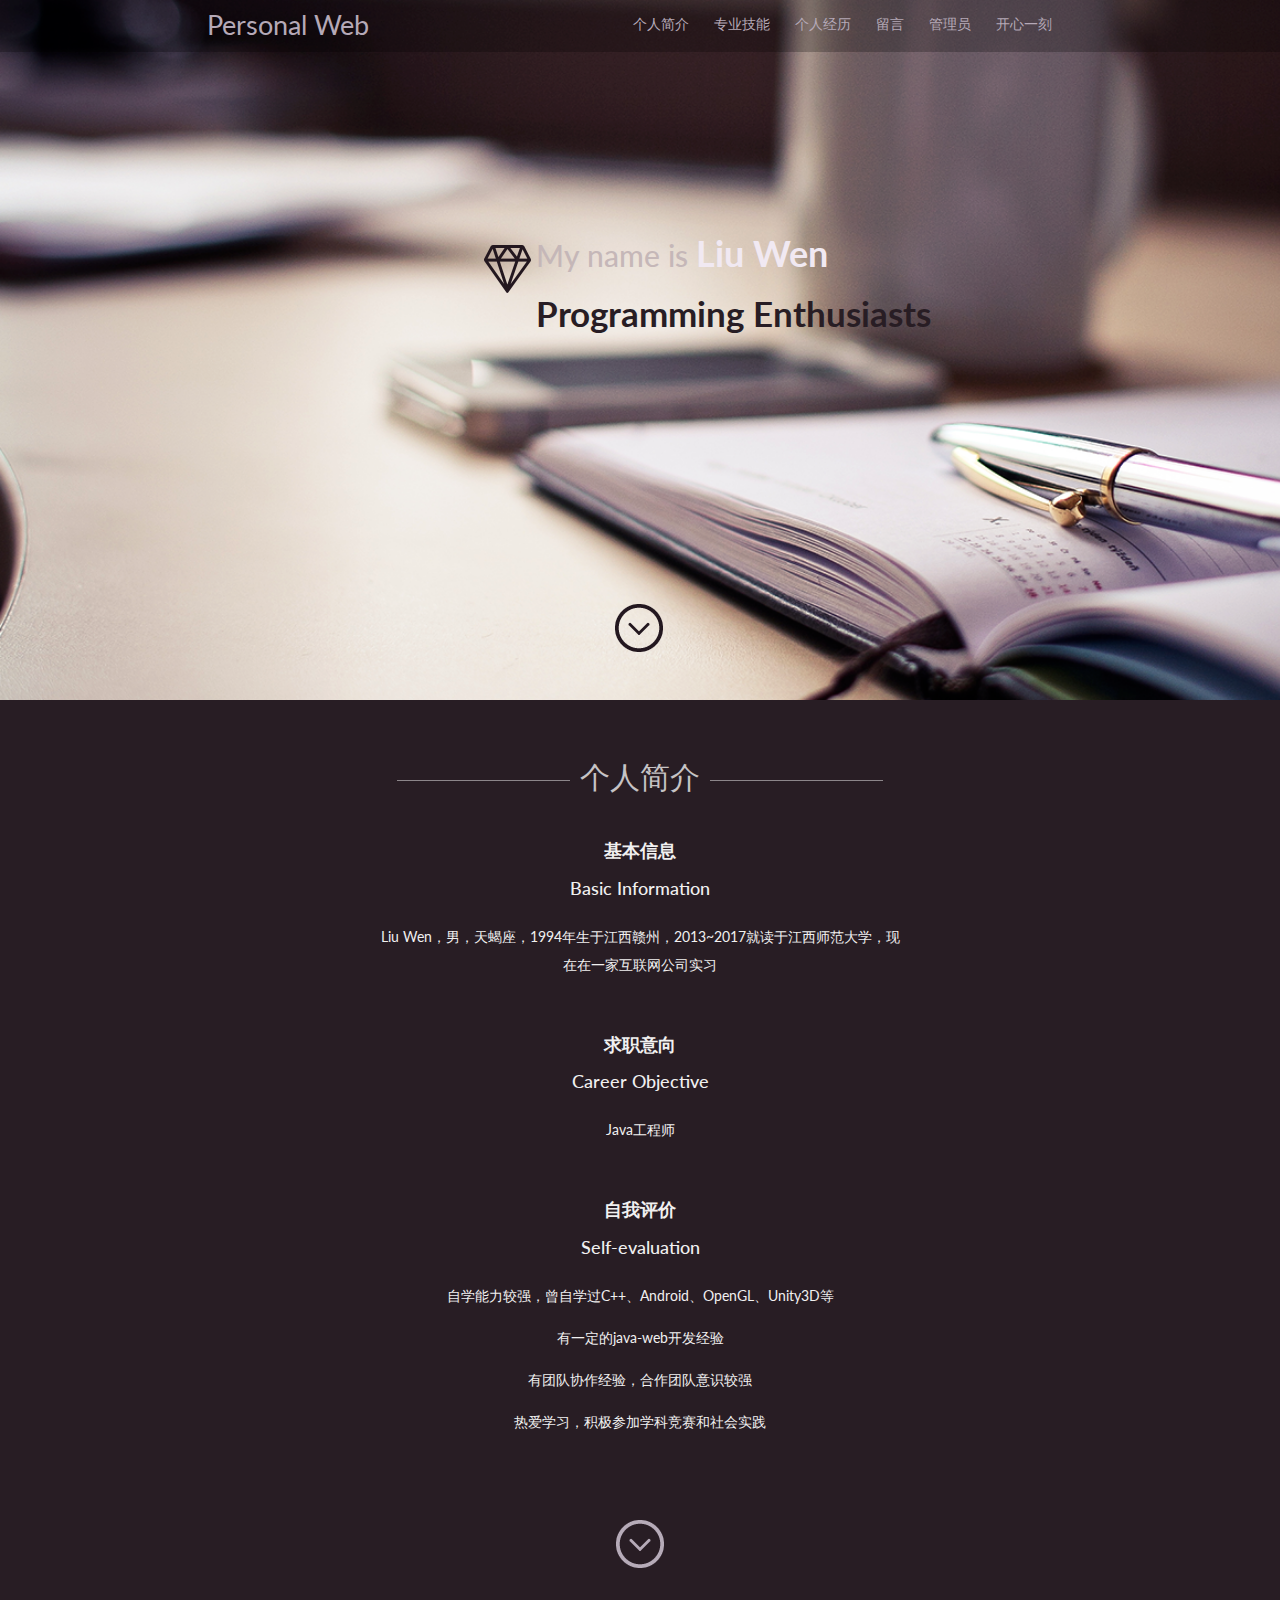
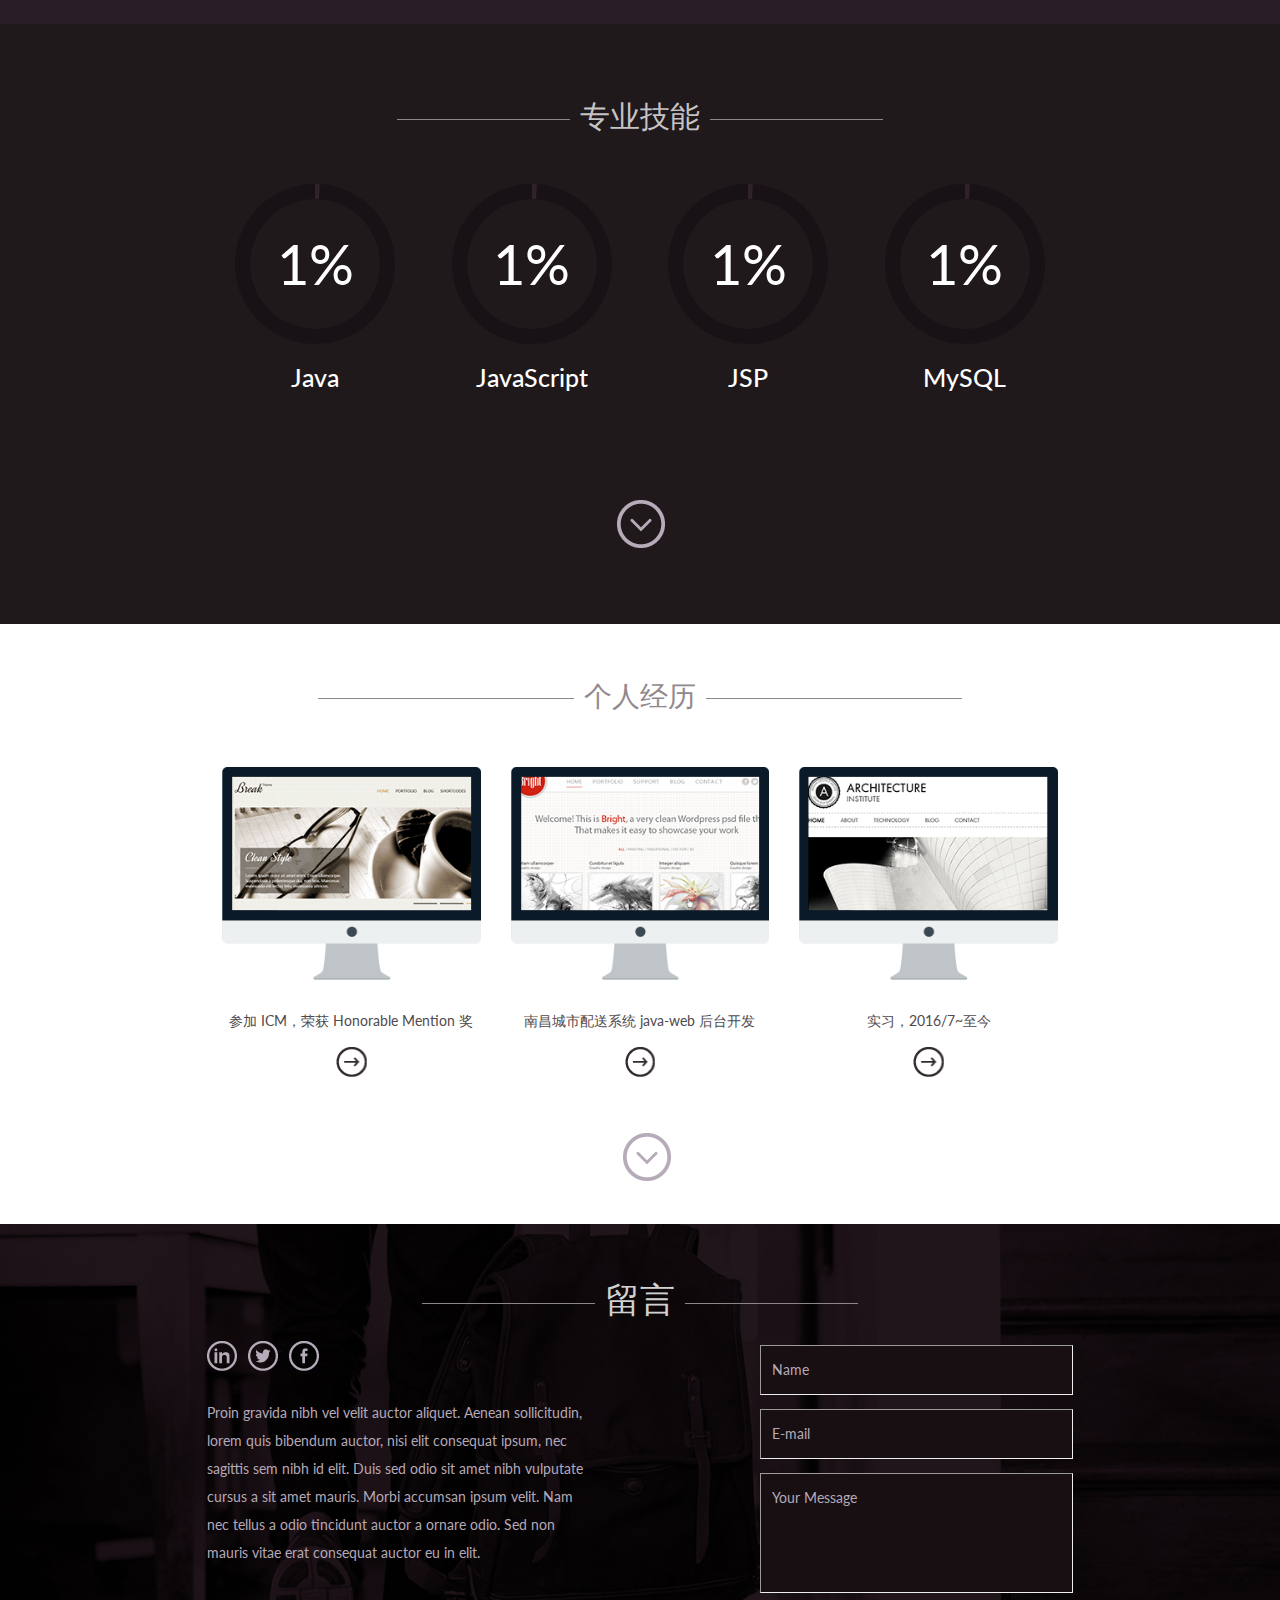
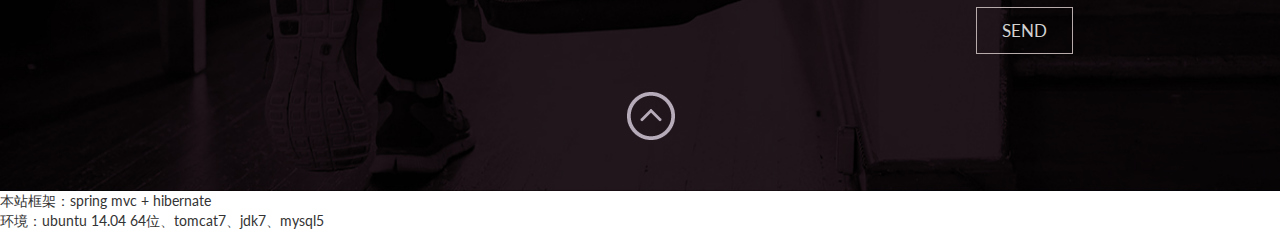
<file: src/main/webapp/index.html>
<!DOCTYPE html PUBLIC "-//W3C//DTD HTML 4.01 Transitional//EN" "http://www.w3.org/TR/html4/loose.dtd">
<html>
<head>
    <link rel="Shortcut Icon" href="images/cartoon_s.jpg">
    <meta http-equiv="Content-Type" content="text/html; charset=UTF-8">
    <title>LiuWen's Web</title>
    <script src="js/jquery.min.js"> </script>
    <script src="js/myjs.js"> </script>
    <link href="css/bootstrap.css" rel='stylesheet' type='text/css' />
    <link href="css/style.css" rel="stylesheet" type="text/css" media="all" />
    <link href='http://fonts.googleapis.com/css?family=Lato:100,300,400,700,900' rel='stylesheet' type='text/css'>
    <meta name="viewport" content="width=device-width, initial-scale=1">
    <script type="application/x-javascript"> addEventListener("load", function() { setTimeout(hideURLbar, 0); }, false); function hideURLbar(){ window.scrollTo(0,1); } </script>
    <!---- start-smoth-scrolling---->
    <script type="text/javascript" src="js/move-top.js"></script>
    <script type="text/javascript" src="js/easing.js"></script>
    <script type="text/javascript">
        jQuery(document).ready(function($) {
            $(".scroll").click(function(event){
                event.preventDefault();
                $('html,body').animate({scrollTop:$(this.hash).offset().top},1000);
            });
        });
    </script>
    <!---- start-smoth-scrolling---->
</head>
<body>
<!--<% String path =  request.getContextPath(); %>-->
<!------headerbg starts--------->
<div id="top-top" class="headerbg">
    <!------header starts--------->
    <div class="header">
        <!------container starts--------->
        <div class="container">
            <div class="logo">
                <a href="#">Personal Web</a>
            </div>
            <!------Navigation starts--------->
            <div class="nav">
                <ul>
                    <li><a class="scroll" href="#about">个人简介</a></li>
                    <li><a class="scroll" href="#skills">专业技能</a></li>
                    <li><a class="scroll" href="#port">个人经历</a></li>
                    <li><a class="scroll" href="#contact">留言</a></li>
                    <li><a href="/user/admin">管理员</a></li>
                    <li><a href="/joke/list">开心一刻</a></li>
                </ul>
            </div>
            <!------Navigation ends-------->
            <div class="clear"></div>
        </div>
        <!------container ends--------->
    </div>
    <!------header ends--------->
    <!------Banner starts--------->
    <div class="banner">
        <div class="container">
            <div class="banner-info">
                <div class="bannerlogo">
                    <img src="images/diamond.png">
                </div>
                <div class="bannerhead">
                    <h2>My name is <span>Liu Wen</span></h2>
                    <h3>Programming Enthusiasts</h3>
                    <a class="downarrow scroll" href="#about"><span> </span></a>
                </div>
            </div>
            <div class="clear"></div>
        </div>
    </div>
    <!------Banner ends-------->
</div>
<!------Headerbg ends-------->
<!------Content starts--------->
<div class="content">
    <!------About starts--------->
    <div id="about" class="about">
        <div class="container">
            <div class="header-section text-center">
                <h2><span> </span>个人简介<span> </span></h2>
            </div>
            <span><p></p></span>

            <div class="years">
                <h4><b>基本信息</b></h4>
                <span><h4>Basic Information</h4></span>
                <p>Liu Wen，男，天蝎座，1994年生于江西赣州，2013~2017就读于江西师范大学，现在在一家互联网公司实习</p>
            </div>

            <div class="years">
                <h4><b>求职意向</b></h4>
                <span><h4>Career Objective</h4></span>
                <p>Java工程师</p>
            </div>

            <div class="years">
                <h4><b>自我评价</b></h4>
                <span><h4>Self-evaluation</h4></span>
                <p>自学能力较强，曾自学过C++、Android、OpenGL、Unity3D等</p>
                <p>有一定的java-web开发经验</p>
                <p>有团队协作经验，合作团队意识较强</p>
                <p>热爱学习，积极参加学科竞赛和社会实践</p>
            </div>
            <a class="arrow scroll" href="#skills"><span> </span></a>
        </div>
    </div>
    <!------About Ends--------->

    <!------SKILLS Starts--------->
    <div id="skills" class="skills">
        <div class="container">
            <div class="skills-grids">
                <div class="skill-section text-center">
                    <h2><span> </span>专业技能<span> </span></h2>
                </div>
                <div class="services_grids">
                    <div id="canvas">
                        <div class="skill-grids text-center">
                            <div class="col-md-3">
                                <div class="skill-grid">
                                    <div class="circle" id="circles-0"></div>
                                    <h3>Java</h3>
                                </div>
                            </div>
                            <div class="col-md-3">
                                <div class="skill-grid">
                                    <div class="circle" id="circles-1"></div>
                                    <h3>JavaScript</h3>
                                </div>
                            </div>
                            <div class="col-md-3">
                                <div class="skill-grid">
                                    <div class="circle" id="circles-2"></div>
                                    <h3>JSP</h3>
                                </div>
                            </div>
                            <div class="col-md-3">
                                <div class="skill-grid">
                                    <div class="circle" id="circles-3"></div>
                                    <h3>MySQL</h3>
                                </div>
                            </div>
                            <div class="clearfix"> </div>
                        </div>
                    </div>
                </div>
                <!---->
                <script type="text/javascript" src="js/circles.js"></script>
                <script>
                    var colors = [
                        ['#181115', '#30222A'], ['#181115', '#30222A'], ['#181115', '#30222A'], ['#181115', '#30222A']
                    ];
                    var percents = [1, 1, 1, 1];
                    for (var i = 0; i < 8; i++) {
                        var child = document.getElementById('circles-' + i),
                                percentage = percents[i];

                        Circles.create({
                            id:         child.id,
                            percentage: percentage,
                            radius:     80,
                            width:      15,
                            number:   	percentage,
                            text:       '%',
                            colors:     colors[i]
                        });
                    }

                </script>

                <!--/-->
            </div>
        </div>
        <a class="down scroll" href="#port"><span> </span></a>
    </div>
</div>
<!------SKILLS Ends--------->
<!------PORTFOLIO Starts--------->
<div id="port" class="Portfolio">
    <div class="Portfolio-section text-center">
        <h2><span> </span>个人经历<span> </span></h2>
    </div>
    <div class="container">
        <div class="portfolio-grids">
            <div class="portfolio-grid col-md-4">
                <a href='/html/icmhonor.html'><img src="images/monitr2.png"></a>
                <p>参加 ICM，荣获 Honorable Mention 奖</p>
                <a class="rightarrow" href="/html/icmhonor.html"><span> </span></a>
            </div>
            <div class="portfolio-grid col-md-4">
                <a href="http://www.56tp.cn/"><img src="images/monitr3.png"></a>
                <p>南昌城市配送系统 java-web 后台开发</p>
                <a class="rightarrow" href="http://www.56tp.cn/"><span> </span></a>
            </div>
            <div class="portfolio-grid col-md-4">
                <a href="/html/internship.html"><img src="images/monitr1.png"></a>
                <p>实习，2016/7~至今</p>
                <a class="rightarrow" href="/html/internship.html"><span> </span></a>
            </div>
            <div class="clear"> </div>
        </div>
        <a class="portdown scroll" href="#contact"><span> </span></a>

    </div>
</div>
</div>
<!------Content Ends-------->
<!------FOOTER Starts----------->
<div  id="contact" class="footer">
    <div class="container">

        <div class="contact-section text-center">
            <h2><span> </span>留言<span> </span></h2>
        </div>
        <div class="row">

            <div class="col-md-6">
                <div class="footer-left">
                    <div class="social-icons">
                        <a href="#"><img src="images/in.png"></a>
                        <a href="#"><img src="images/twt.png"></a>
                        <a href="#"><img src="images/fb.png"></a>
                    </div>
                    <p>Proin gravida nibh vel velit auctor aliquet. Aenean sollicitudin, lorem
                        quis bibendum auctor, nisi elit consequat ipsum, nec sagittis sem nibh
                        id elit. Duis sed odio sit amet nibh vulputate cursus a sit amet mauris.
                        Morbi accumsan ipsum velit. Nam nec tellus a odio tincidunt auctor a
                        ornare odio. Sed non  mauris vitae erat consequat auctor eu in elit.</p>
                </div>
            </div>

            <div class="col-md-6">
                <div class="footer-right">
                    <div class="form">
                        <form action="/message/add" method="post" onsubmit="return onSubmitCheck()">
                            <input type="text" class="text" name="name" value="Name" onfocus="this.value = '';" onblur="if (this.value == '') {this.value = 'Name';}">
                            <input type="text" class="text" id="eMail" name="email" value="E-mail" onfocus="this.value = '';" onblur="if (this.value == '') {this.value = 'E-mail';}">
                            <textarea rows="2" cols="70" id="message" name="mes" onfocus="if(this.value == 'Your Message') this.value='';" onblur="if(this.value == '') this.value='Your Message';" >Your Message</textarea>
                            <div class="clear"> </div>
                            <input type="submit" value="SEND">
                        </form>
                    </div>
                </div>
                <div class="clear"></div>
            </div>
        </div>
    </div>
    <a class="up scroll" href="#top-top"><span> </span></a>
</div>
本站框架：spring mvc + hibernate<br>
环境：ubuntu 14.04 64位、tomcat7、jdk7、mysql5

</body>
<script type="text/javascript">
    function onSubmitCheck(){
        var email = $('#eMail').val();
        var message = $('#message').val();
        if(email != "E-mail"){
            if(!(/^([a-zA-Z0-9]+[_|\_|\.]?)*[a-zA-Z0-9]+@([a-zA-Z0-9]+[_|\_|\.]?)*[a-zA-Z0-9]+\.[a-zA-Z]{2,3}$/).test(email)){
                alert("请输入正确的邮箱或者不填写邮箱信息！");
                return false;
            }
        }
        if(message == 'Your Message'){
            alert("留言不能为空！");
            return false;
        }
        return true;
    }
</script>
</html>
</file>
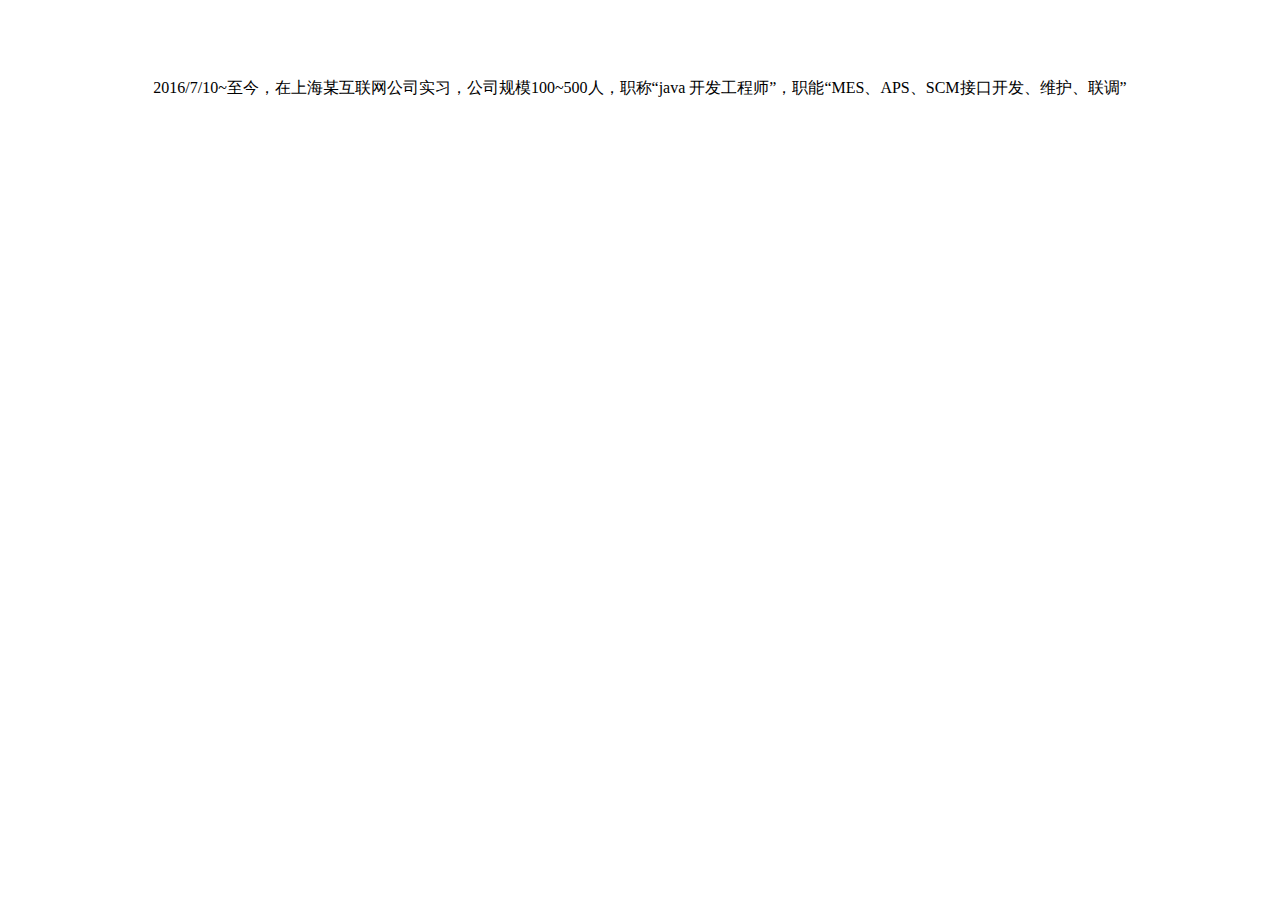
<file: src/main/webapp/html/internship.html>
<!DOCTYPE html>
<html lang="en">
<head>
    <link rel="Shortcut Icon" href="../images/cartoon_s.jpg">
    <meta charset="UTF-8">
    <title>internship</title>
</head>
<body style="text-align:center">
<br>
<br>
<br>
<p>
2016/7/10~至今，在上海某互联网公司实习，公司规模100~500人，职称“java 开发工程师”，职能“MES、APS、SCM接口开发、维护、联调”
</p>
</body>
</html>
</file>
<file: src/main/webapp/css/style.css>
/*----
	Author: W3layouts
	Author URL: http://w3layouts.com
	License: Creative Commons Attribution 3.0 Unported
	License URL: http://creativecommons.org/licenses/by/3.0/
---*/
html,body{
	font-family: 'Lato', sans-serif;
}
.clear{
	clear:both;
}
body a{
	transition:0.5s all;
	-webkit-transition:0.5s all;
	-o-transition:0.5s all;
	-ms-transition:0.5s all;
	-o-transition:0.5s all;
}
body input[type="text"],body input[type="submit"],body textarea,body input[type="button"]{
	-webkit-appearance:none;
}
/*------ HEADERBG STARTS---------*/
.headerbg{
	background: url(../images/bannerbg.png);
	min-height:700px;
	width:100%;
	background-size:cover;
}
/*------ HEADER STARTS---------*/
.header{
	background:rgba(0, 0, 0, 0.24);
}
/*------ CONTAINER STARTS---------*/
.container{
	width:70%;
}
/*------ LOGO STARTS---------*/
.logo{
	float:left;
	margin:0.5em 0 0.5em 0em;
}
.logo a{
	color:#B5A9B7;
	font-size:1.9em;
}
.logo a:hover{
	color:#B5A9B7;
    text-decoration:none;
}
/*------ LOGO ENDS---------*/
/*------ TOPNAV STARTS---------*/
.nav{
	float:right;
}
.nav ul li{
	display:inline-block;
	margin:1em 1.5em 0 0;
}
.nav ul li a{
	color:#B5A9B7;
}
.nav ul li a:hover{
	color:gray;
	text-decoration:none;
}
/*------ TOPNAV ENDS---------*/
/*------ HEADER ENDS---------*/
/*------ BANNER STARTS---------*/
.banner{
  	position: absolute;
	width: 86%;
}
.banner-info{
	width: 70%;
	float: right;
}
.bannerlogo{
	float: left;
	margin-top: 0.8em;
}
.bannerhead{
	float:right;
}
.bannerhead h2{
	color: #C5B7B8;
	margin:0;
	padding:0;
}
.bannerhead h2 span{
	color:#F1E9F2;
	font-weight:bolder;
	font-size:1.2em;
}
.bannerhead h3{
	color:#281D24;
	font-weight:bolder;
    font-size:2.5em;
}
.bannerhead p{
    color:#F1E9F2;
}
a.downarrow  span{
 	height:48px;
    width:48px;
    background:url(../images/down.png);
    display:inline-block;
}
a.downarrow{
  	display: block;
	position: absolute;
	top: 370px;
	left: 17%;
}
.bannerhead{
	position: relative;
	width: 90%;
}
.banner-info{
	position: relative;
	top: 182px;
	left: 11%;
}
/*------ About STARTS---------*/
.about{
	color:white;
	text-align:center;
	background:#281D24;
}
.header-section h2{
	color: #C6C3C5;
	font-weight: 300;
	margin-top: 2.5em;
	margin: 0;
	padding: 2em 0 1em 0;
}
.header-section span{
	background: #8C868A;
	height:1px;
	width:20%;
	display:inline-block;
	vertical-align:middle;
}
.header-section span:nth-child(1){
	margin-right:10px;
}
.header-section span:nth-child(2){
	margin-left:10px;
}
.about span p{
	color: gray;
	line-height: 2em;
	margin-bottom: 4em;
	width: 71%;
	margin: 0 auto;
}
.years{
	margin-bottom:4em;
	color:#F1F0F0;
}
.years p{
	padding-top:1em;
	line-height:2em;
	width: 45%;
	margin:0 auto;
}
.labs p{
	width: 50%;
	margin: 0 auto;
}
.years h4,.years span h4{
	margin-top:1em;
}
.arrow span{
	height:48px;
	width:48px;
	background:url(../images/bwn.png);
	display:inline-block;
}
a.arrow{
	margin:2em 0 4em 0;
	display:inline-block;
}
/*------Skill-Section STARTS---------*/
.skills{
	min-height:600px;
	background:#20191B;
	position:relative;
}
.skill-section h2{
	color:#C6C3C5;
	font-weight:300;
	margin-top:2.5em;
}
.skill-section span{
	background: #8C868A;
	height:1px;
	width:20%;
	display:inline-block;
	vertical-align:middle;
}
.skill-section span:nth-child(1){
	margin-right:10px;
}
.skill-section span:nth-child(2){
	margin-left:10px;
}
.skill-grids{
	padding:3em 0;
}
.skill-grid h3{
	color:#FFF;
	font-size:1.8em;
}
.circle{
	color:#FFF;
}
#canvas{
	position:relative;
}
.down span{
	height:48px;
	width:48px;
	background:url(../images/bwn.png);
	display:inline-block;
}
a.down{
	padding:4em 0 0 2em;
	display:inline-block;
	position: absolute;
    left:46%;
}
/*------Skill-Section Ends---------*/
/*------Portfolio-Section STARTS---------*/
.Portfolio{
	min-height:600px;
	background:#ffffff;
	text-align:center;
}
.Portfolio-section h2{
	color:#91898D;
	font-size:2em;
	padding:2em 0 1em;
	margin: 0;
}
.Portfolio-section span{
	background:#8C868A;
	height:1px;
	width:20%;
	display:inline-block;
	vertical-align:middle;
}
.Portfolio-section span:nth-child(1){
	margin-right:10px;
}
.Portfolio-section span:nth-child(2){
	margin-left:10px;
}
.portfolio-grids{
	padding-top:2em;
}
.portfolio-grid{
	display:inline-block;
}
.portfolio-grid p{
	margin:3em 1em 0 1em;
	color:#504A4C;
	line-height:25px;
}
.portfolio-grid img{
	width:100%;
}
a.rightarrow  span{
	height:30px;
	width:30.5px;
	background:url(../images/rightarw.png);
	display:inline-block;
}
a.rightarrow{
	margin-top:1em;
	display:inline-block;
}
.portdown span{
	height:48px;
	width:48px;
	background:url(../images/bwn.png);
	display:inline-block;
	}
a.portdown{
	margin:4em 0 3em 1em;
	display:inline-block;
	}
/*------FOOTER STARTS---------*/
.footer{
	background: url(../images/footerbg.jpg);
	position: relative;
	min-height: 567px;
	background-size: cover;
	position:relative;
}
.contact-section h2{
	color:#D2D1D1;
	font-weight:300;
	font-size:2.5em;
	padding-top:1em;
}
.contact-section span{
	background: #8C868A;
	height:1px;
	width:20%;
	display:inline-block;
	vertical-align:middle;
}
.contact-section span:nth-child(1){
	margin-right:10px;
}
.contact-section span:nth-child(2){
	margin-left:10px;
}
.footer-left{
	margin-top:1em;
}
.social-icons{
}
.social-icons a img{
	margin-right:0.5em;
}
.social-icons a img:hover{
	opacity:0.8;
}
.footer-left p{
	color:#B5A9B7;
	width:80%;
	margin:2em 0 0 0em;
	line-height:2em;
}
.footer-right{
	text-align: right;
	margin-top: 1.3em;
}
.footer-right input[type="text"],.footer-right textarea{
	background:#170F12;
	color:#B5A9B7;
	padding: 1em 0.8em;
	width:75%;
	margin-bottom:1em;
	outline:none;
	border: solid 1.5px;
	border-color:#9A9A9A #EEEEEE #EEEEEE #9A9A9A;
}
.footer-right textarea {
	min-height:120px;
	resize:none;
}
.footer-right textarea{
	color:#B5A9B7;
}
.footer-right input[type="submit"]{
	text-align:center;
	float:right;
	color:#D2D1D1;
	font-size:1.2em;
	outline:none;
	padding:0.6em 1.5em;
	border:1px solid #B8ABAB;
	background:none;
	transition:0.5s all;
	-webkit-transition:0.5s all;
	-moz-transition:0.5s all;
	-ms-transition:0.5s all;
	-o-transition:0.5s all;
}
.footer-right input[type="submit"]:hover{
	border-color:#FFF;
	color:#FFF;
}
.up{
	position:absolute;
	bottom: 9%;
    left: 49%;
}
.up span{
	height:48px;
	width:48px;
	background:url(../images/up.png);
	margin-top:2em;
	display:inline-block;
}
/*---- copy-right -----*/
p.copy-right{
	margin-top:1em;
	color:#999;
	font-size:1em;
	padding:0.8em 0;
	text-align:right;
}
p.copy-right a{
	color:#FFF;
	text-decoration:none;
}
 /*----- top-top -----*/
@media (max-width:1280px){
 	.years p {
		width: 60%;
	}
	.portfolio-grid p {
		margin: 2em 0em 0 0em;
	}
	.footer-left p {
		width: 90%;
	}
}
@media (max-width:1024px){
	.container {
		width:80%;
	}
 	.years p {
		width: 80%;
	}
	.portfolio-grid p {
		margin: 2em 0em 0 0em;
	}
	.footer-left p {
		width: 90%;
	}
	.banner-info {
		width: 80%;
	}
	.footer-right input[type="text"], .footer-right textarea {
		width: 87%;
	}
	.headerbg {
		min-height: 591px;
	}
	.banner-info {
		top: 110px;
	}
	a.downarrow {
		top: 341px;
		left: 23%;
	}
	.years {
		margin-bottom: 2em;
	}
	.header-section h2 {
		padding: 1.2em 0 0.8em 0;
	}
}
@media (max-width:768px){
	.container {
		width:80%;
	}
 	.years p {
		width: 80%;
	}
	.portfolio-grid p {
		margin: 2em 0em 0 0em;
	}
	.footer-left p {
		width: 90%;
	}
	.banner-info {
		width: 80%;
	}
	.footer-right input[type="text"], .footer-right textarea {
		width: 100%;
	}
	.headerbg {
		min-height:500px;
	}
	.banner-info {
		top: 112px;
		width: 100%;
		left: 2%;
	}
	a.downarrow {
		top: 241px;
		left: 32%;
	}
	.years {
		margin-bottom: 2em;
	}
	.header-section h2 {
		padding: 1.2em 0 0.8em 0;
	}
	.bannerhead {
		width: 84%;
	}
	.banner {
		width: 100%;
	}
	.years h4, .years span h4 {
		margin: 0.5em 0 0 0;
	}
	.skill-grid {
		padding: 1.5em 0;
	}
	.skill-grids {
		padding: 1em 0;
	}
	a.down {
		padding: 0;
		position: absolute;
		left: 47%;
	}
	.skills {
		padding: 0 0 5em 0;
	}
	.skill-section h2 {
		margin-top: 1.5em;
	}
	a.arrow {
		margin: 1em 0 2em 0;
	}
	.portfolio-grids {
		padding-top: 1em;
	}
	.portfolio-grid {
		padding: 0 0 2em 0;
	}
	a.portdown {
		margin: 2em 0 2em 0em;
	}
	.contact-section h2 {
		padding-top: 0.5em;
	}
	.footer {
		padding: 0 0 10em;
	}
}
@media (max-width:640px){
	.container {
		width:80%;
	}
 	.years p {
		width: 100%;
	}
	.portfolio-grid p {
		margin: 2em 0em 0 0em;
	}
	.footer-left p {
		width: 90%;
	}
	.banner-info {
		width: 80%;
	}
	.footer-right input[type="text"], .footer-right textarea {
		width: 100%;
	}
	.headerbg {
		min-height:500px;
	}
	.banner-info {
		top: 112px;
		width: 100%;
		left: 2%;
	}
	a.downarrow {
		top: 241px;
		left: 32%;
	}
	.years {
		margin-bottom: 2em;
	}
	.header-section h2 {
		padding: 1.2em 0 0.8em 0;
	}
	.bannerhead {
		width: 84%;
	}
	.banner {
		width: 100%;
	}
	.years h4, .years span h4 {
		margin: 0.5em 0 0 0;
	}
	.skill-grid {
		padding: 1.5em 0;
	}
	.skill-grids {
		padding: 1em 0;
	}
	a.down {
		padding: 0;
		position: absolute;
		left: 47%;
	}
	.skills {
		padding: 0 0 5em 0;
	}
	.skill-section h2 {
		margin-top: 1.5em;
	}
	a.arrow {
		margin: 1em 0 2em 0;
	}
	.portfolio-grids {
		padding-top: 1em;
	}
	.portfolio-grid {
		padding: 0 0 2em 0;
	}
	a.portdown {
		margin: 2em 0 2em 0em;
	}
	.contact-section h2 {
		padding-top: 0.5em;
	}
	.footer {
		padding: 0 0 10em;
	}
	.about span p {
		margin-bottom: 2em;
	}
	.nav ul{
		margin:0;
		padding:0;
	}
	.nav ul li {
		margin: 1.2em 0.5em;
	}
	.logo {
		margin: 0.3em 0 0.5em 0em;
	}
	.bannerhead h3 {
		font-size: 2em;
		margin: 0.3em 0 0.3em;
	}
}
@media (max-width:480px){
	.container {
		width:90%;
	}
 	.years p {
		width: 100%;
		line-height: 1.6em;
		padding: 0.5em 0 0 0;
	}
	.portfolio-grid p {
		margin: 2em 0em 0 0em;
	}
	.footer-left p {
		width: 100%;
		margin: 0.8em 0 0 0;
	}
	.banner-info {
		width: 80%;
	}
	.footer-right input[type="text"], .footer-right textarea {
		width: 100%;
	}
	.headerbg {
		min-height: 457px;
	}
	.banner-info {
		top: 36px;
		width: 100%;
		left: 0%;
		text-align: center;
	}
	a.downarrow {
		top: 201px;
		left: 42%;
	}
	.years {
		margin-bottom: 2em;
	}
	.header-section h2 {
		padding: 0.8em 0 0.5em 0;
		line-height:1.5em;
	}
	.bannerhead {
		width: 100%;
	}
	.banner {
		width: 100%;
	}
	.years h4, .years span h4 {
		margin: 0.5em 0 0 0;
	}
	.skill-grid {
		padding: 1.5em 0;
	}
	.skill-grids {
		padding: 1em 0;
	}
	a.down {
		padding: 0;
		position: absolute;
		left: 45%;
	}
	.skills {
		padding: 0 0 5em 0;
	}
	.skill-section h2 {
		margin-top: 0.5em;
	}
	a.arrow {
		margin: 1em 0 2em 0;
	}
	.portfolio-grids {
		padding-top: 1em;
	}
	.portfolio-grid {
		padding: 0 0 2em 0;
	}
	a.portdown {
		margin: 1em 0 2em 0em;
	}
	.contact-section h2 {
		padding-top: 0.5em;
	}
	.footer {
		padding: 0 0 6em;
	}
	.about span p {
		margin-bottom: 2em;
		width: 100%;
		line-height: 1.6em;
	}
	.nav ul{
		margin:0;
		padding:0;
	}
	.nav ul li {
		margin: 0.8em 0.5em;
	}
	.logo {
		margin: 0.8em 0 0em 0em;
		float:none;
		text-align:center;
	}
	.bannerhead h3 {
		font-size: 1.6em;
		margin: 0.3em 0 0.3em;
	}
	.nav {
		float: none;
		text-align:center;
	}
	.bannerlogo {
		float: none;
		margin-top: 0em;
		text-align: center;
	}
	.skill-grid h3 {
		font-size: 1.5em;
	}
	.up {
		bottom: 1%;
		left: 47%;
	}
}
@media (max-width:320px){
	.container {
		width:90%;
	}
	.header div.container,.banner div.container{
		padding:0;
	}
 	.years p {
		width: 100%;
		line-height: 1.6em;
		padding: 0.5em 0 0 0;
	}
	.portfolio-grid p {
		margin: 1.2em 0em 0 0em;
		line-height: 1.5em;
	}
	.footer-left p {
		width: 100%;
		margin: 0.8em 0 0 0;
	}
	.banner-info {
		width: 80%;
	}
	.footer-right input[type="text"], .footer-right textarea {
		width: 100%;
		padding: 0.8em;
	}
	.headerbg {
		min-height: 409px;
	}
	.banner-info {
		top: 36px;
		width: 100%;
		left: 0%;
		text-align: center;
	}
	a.downarrow {
		top: 171px;
		left: 42%;
	}
	.years {
		margin-bottom: 1.5em;
	}
	.header-section h2 {
		padding: 0.8em 0 0.5em 0;
		line-height:1.5em;
		font-size: 1.6em;
	}
	.about div.container{
		padding:0;
	} 
	.bannerhead {
		width: 100%;
	}
	.banner {
		width: 100%;
	}
	.years h4, .years span h4 {
		margin: 0.5em 0 0 0;
	}
	.skill-grid {
		padding: 1em 0;
	}
	.skill-grids {
		padding: 1em 0;
	}
	a.down {
		padding: 0;
		position: absolute;
		left: 45%;
	}
	.skills {
		padding: 0 0 5em 0;
	}
	.skill-section h2 {
		margin-top: 0.5em;
		font-size: 1.6em;
	}
	a.arrow {
		margin: 1em 0 2em 0;
	}
	.portfolio-grids {
		padding-top: 1em;
	}
	.portfolio-grid {
		padding: 0 0 2em 0;
	}
	a.portdown {
		margin: 1em 0 2em 0em;
	}
	.contact-section h2 {
		padding-top: 0.5em;
		font-size: 1.6em;
	}
	.footer {
		padding: 0 0 6em;
	}
	.about span p {
		margin-bottom: 2em;
		width: 100%;
		line-height: 1.6em;
	}
	.nav ul{
		margin:0;
		padding:0;
	}
	.nav ul li {
		margin: 0.5em 0.2em;
	}
	.logo {
		margin: 0.8em 0 0em 0em;
		float:none;
		text-align:center;
	}
	.bannerhead h3 {
		font-size: 1.4em;
		margin: 0.3em 0 0.3em;
	}
	.nav {
		float: none;
		text-align:center;
	}
	.bannerlogo {
		float: none;
		margin-top: 0em;
		text-align: center;
	}
	.skill-grid h3 {
		font-size: 1.5em;
	}
	.up {
		bottom: 1%;
		left: 47%;
	}
	.bannerhead h2 {
		font-size: 1.8em;
	}
	.Portfolio-section h2 {
		font-size: 1.6em;
		padding: 1em 0 0.3em;
	}
	.footer-right input[type="submit"] {
		float: none;
		width:100%
	}
}
</file>
